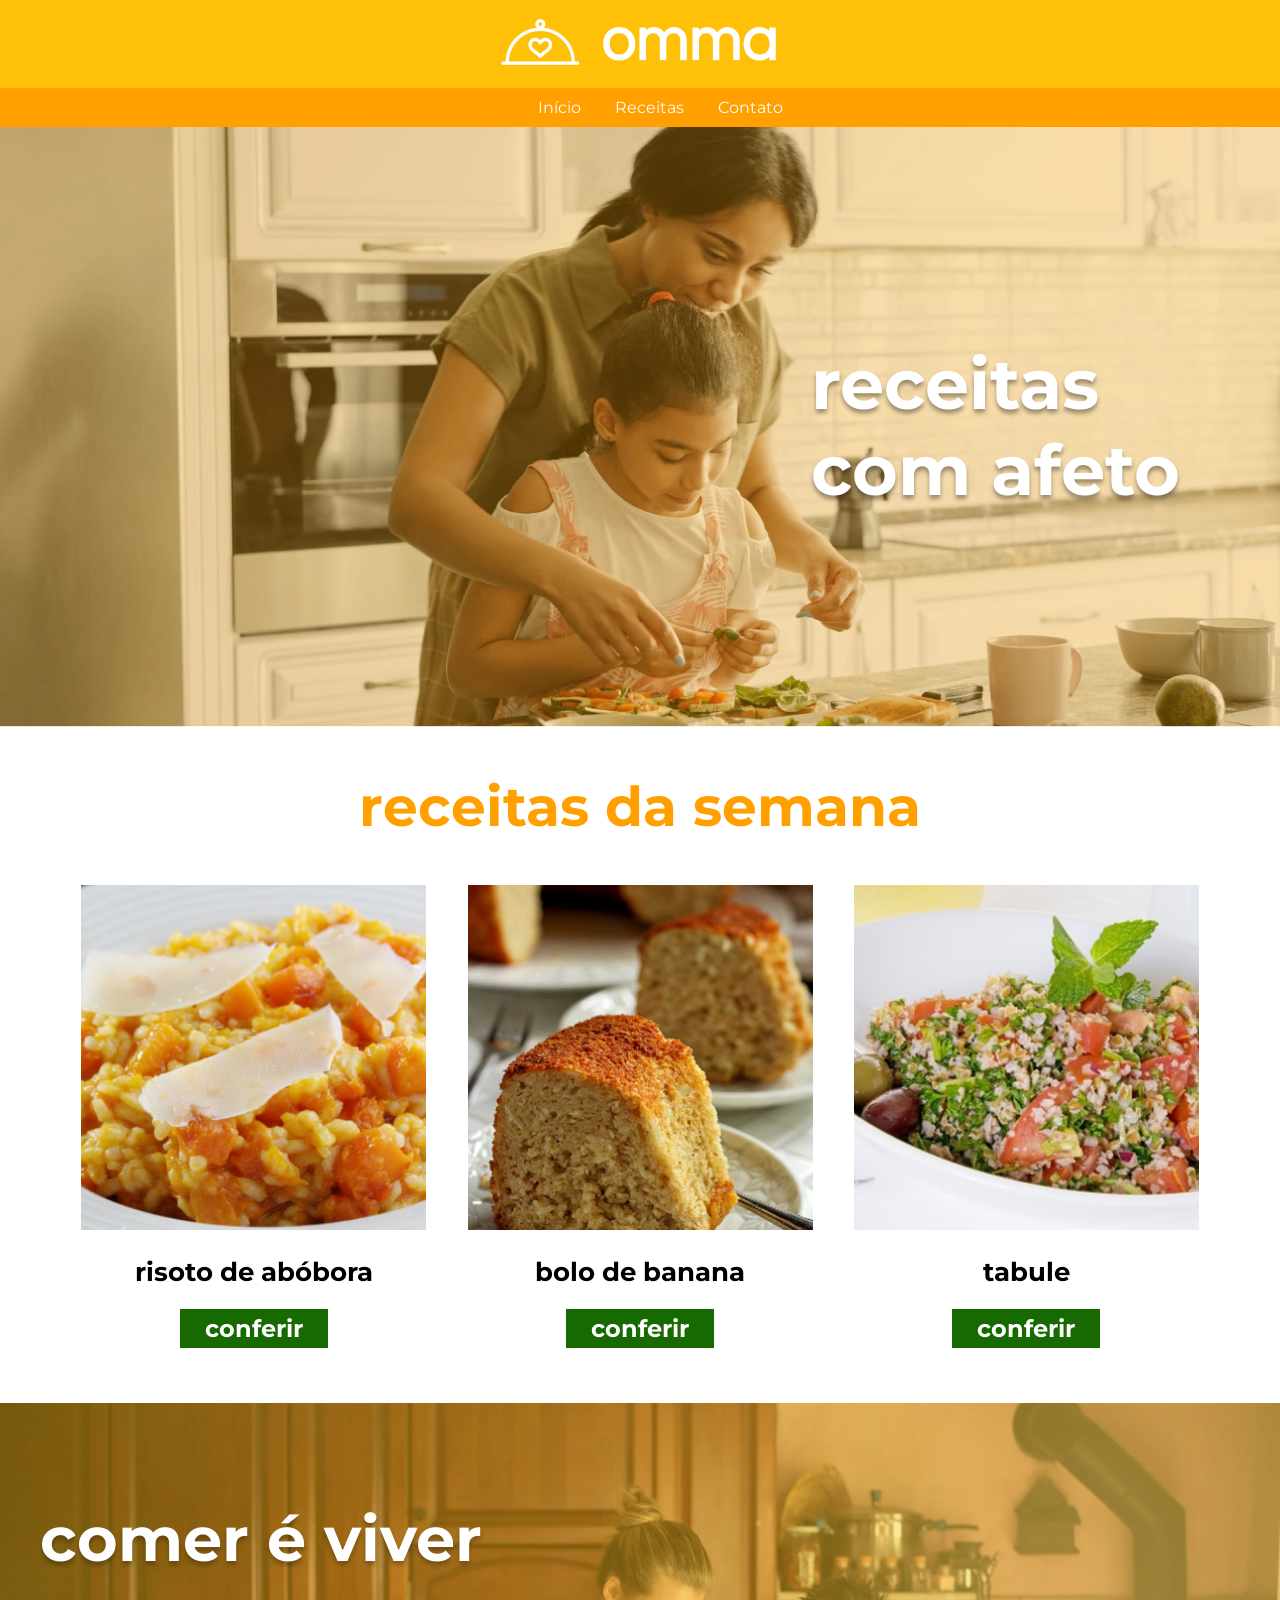
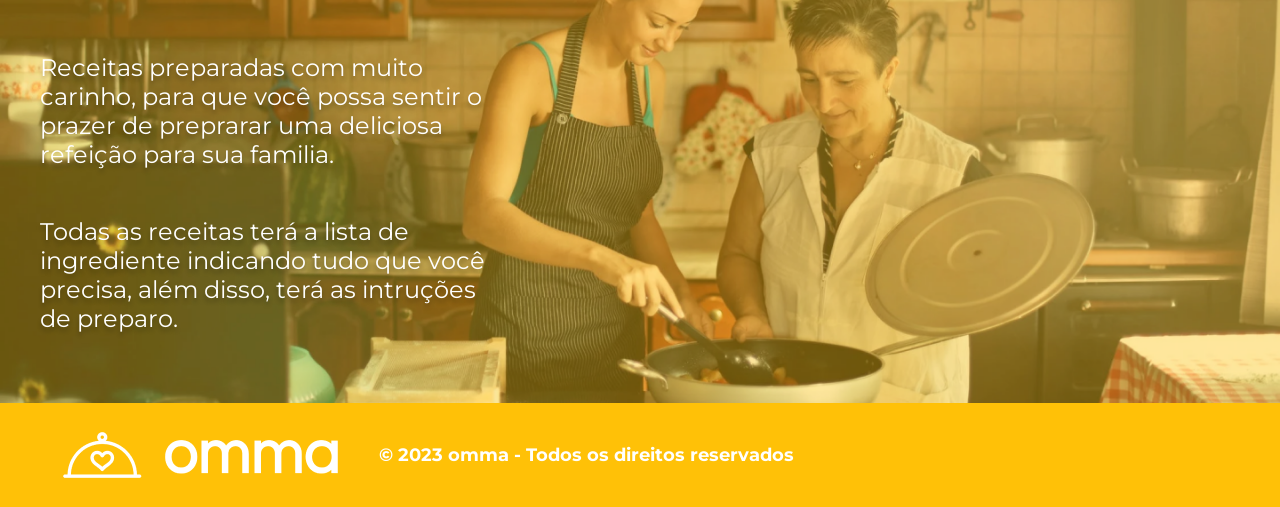
<file: index.html>
<!DOCTYPE html>
<html lang="pt-br">
<head>
    <meta charset="UTF-8">
    <meta http-equiv="X-UA-Compatible" content="IE=edge">
    <meta name="viewport" content="width=device-width, initial-scale=1.0">
    <link rel="stylesheet" href="css/estilo.css">
    <!-- adicionando javascript -->
    <link rel="javascript" href="omma-js/index.js">
    <!-- adicionando javascript -->
    <title>Omma - Receitas com afeto</title>
</head>
<body>
    <header>
        <div class="logo">
            <img src="imagens/logo.png" alt="Logo Omma">
        </div>
        <div class="menu">
            <nav>
                <ul>
                    <li> <a href="index.html">Início</a> </li>
                    <li> <a href="lista-receitas.html">Receitas</a> </li>
                    <li> <a href="contato.html">Contato</a> </li>
                </ul>
            </nav>
        </div>
    </header>
    <main>
        <section class="banner">
            <div class="container">
                <h1>Receitas <br> com afeto</h1>
            </div>
        </section>
        <section class="receitas-principais">
            <div class="container">
                <div class="titulo">
                    <h2>Receitas da Semana</h2>
                </div>
                <div class="lista-receitas">
                    <article>
                        <div class="thumb" style="background-image: url(imagens/risoto.png);"></div>
                        <h3>risoto de abóbora</h3>
                        <a href="receita.html">conferir</a>
                    </article>

                    <article>
                        <div class="thumb" style="background-image: url(imagens/bolo-banana.png);"></div>
                        <h3>bolo de banana</h3>
                        <a href="receita.html">conferir</a>
                    </article>

                    <article>
                        <div class="thumb" style="background-image: url(imagens/tabule.png);"></div>
                        <h3>tabule</h3>
                        <a href="receita.html">conferir</a>
                    </article>
                </div>
            </div>
        </section>
        <section class="banner-secundario">
            <div class="container">
                <h2>comer é viver</h2>
                <p>Receitas preparadas com muito carinho, para que você possa sentir o prazer de preprarar uma deliciosa refeição para sua familia.</p>
                <p>Todas as receitas terá a lista de ingrediente indicando tudo que você precisa, além disso, terá as intruções de preparo. </p>
            </div>
        </section>
    </main>
    <footer>
        <div class="container">
            <img src="imagens/logo.png" alt="Logo Omma">
            <p>© 2023 omma - Todos os direitos reservados</p>
        </div>
    </footer>
</body>
</html>
</file>
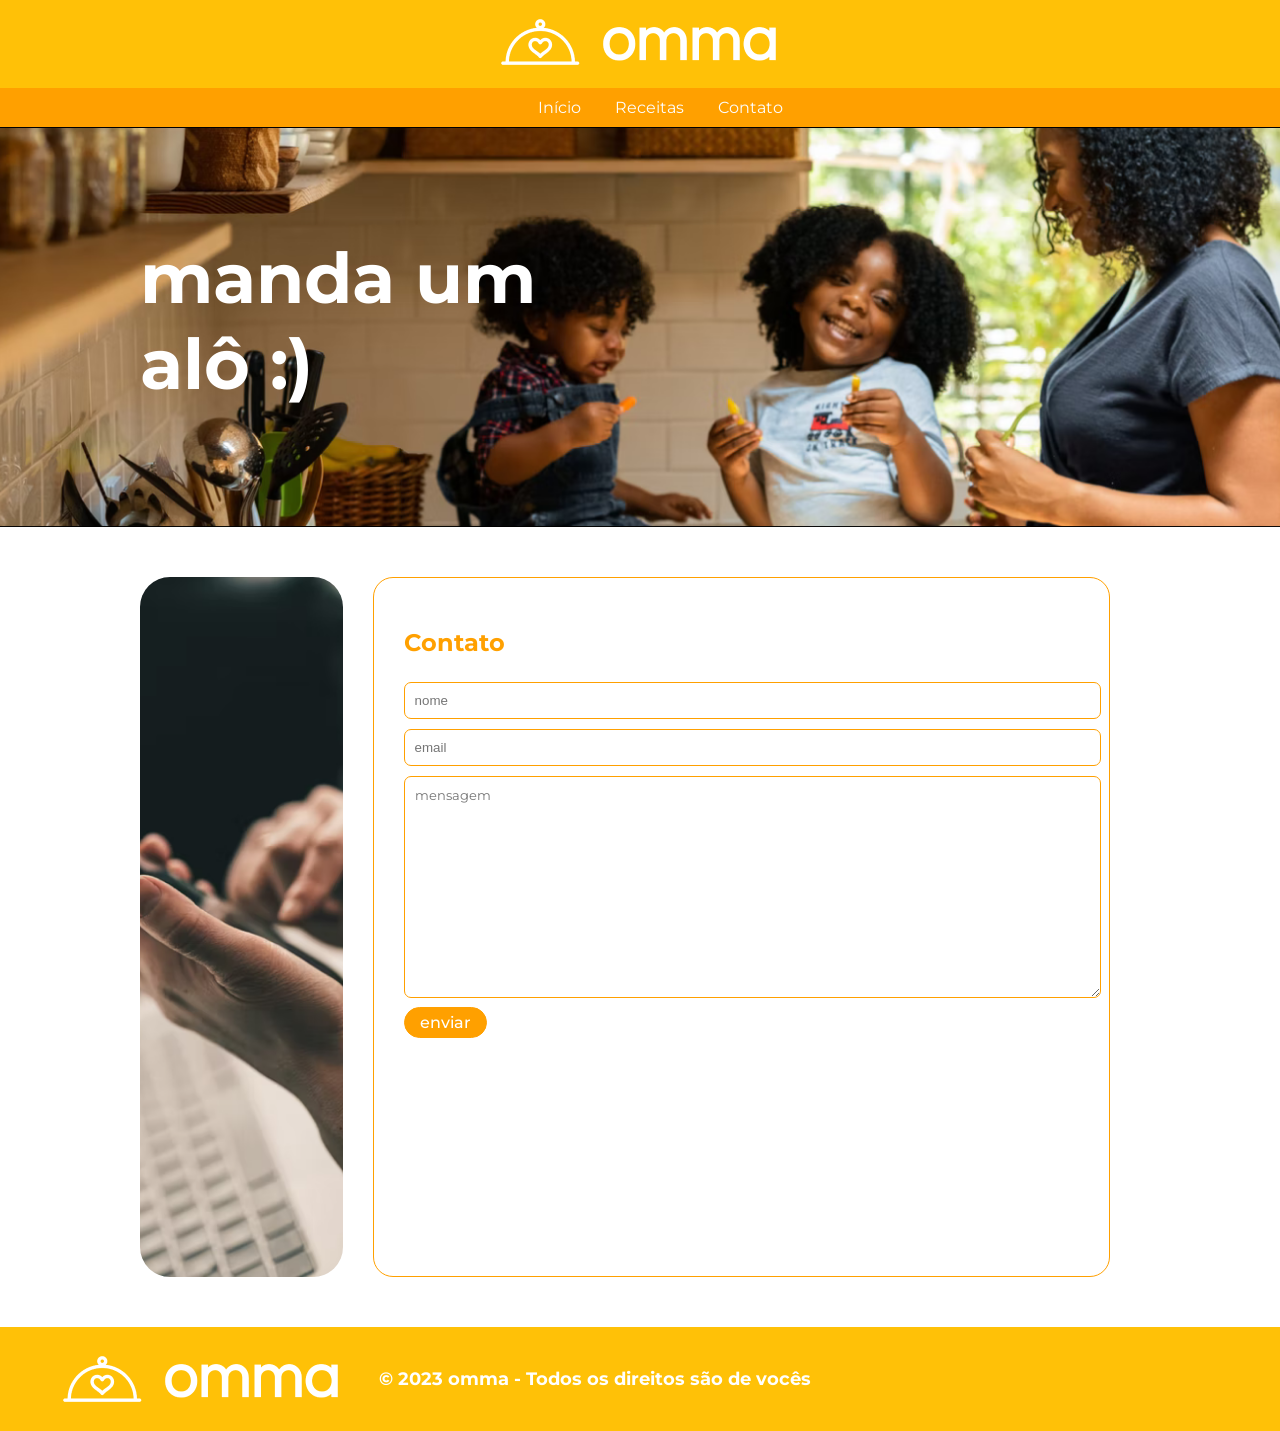
<file: contato.html>
<!DOCTYPE html>
<html lang="pt-br">
<head>
    <meta charset="UTF-8">
    <meta http-equiv="X-UA-Compatible" content="IE=edge">
    <meta name="viewport" content="width=device-width, initial-scale=1.0">
    <link rel="stylesheet" href="css/estilo.css">
    <title>Omma - Receitas com afeto</title>
</head>
<body>
    <header>
        <div class="logo">
            <img src="imagens/logo.png" alt="Logo Omma">
        </div>
        <div class="menu">
            <nav>
                <ul>
                    <li> <a href="index.html">Início</a> </li>
                    <li> <a href="lista-receitas.html">Receitas</a> </li>
                    <li> <a href="contato.html">Contato</a> </li>
                </ul>
            </nav>
        </div>
    </header>
    <main>
        <section class="banner-contato">
            <div class="container">
                <h1>manda um <br> alô :)</h1>
            </div>
        </section>
        <section class="contato">
            <div class="container">
                <div class="banner-vertical"></div>
                <div class="formulario">
                    <h2>Contato</h2>
                    <!-- aqui vem o formulário -->
                    <form>
                        <!-- campo nome -->
                        <input type="text" placeholder="nome">
                        <input type="email" placeholder="email" required>
                        <!-- campo mensagem -->
                        <textarea name="mensagem" id="mensagem" placeholder="mensagem"></textarea>
                        <!-- botão enviar -->
                        <button type="submit">enviar</button>
                    </form>
                </div>
            </div>
        </section>
    </main>
    <footer>
        <div class="container">
            <img src="imagens/logo.png" alt="Logo Omma">
            <p>© 2023 omma - Todos os direitos são de vocês</p>
        </div>
    </footer>
</body>
</html>
</file>
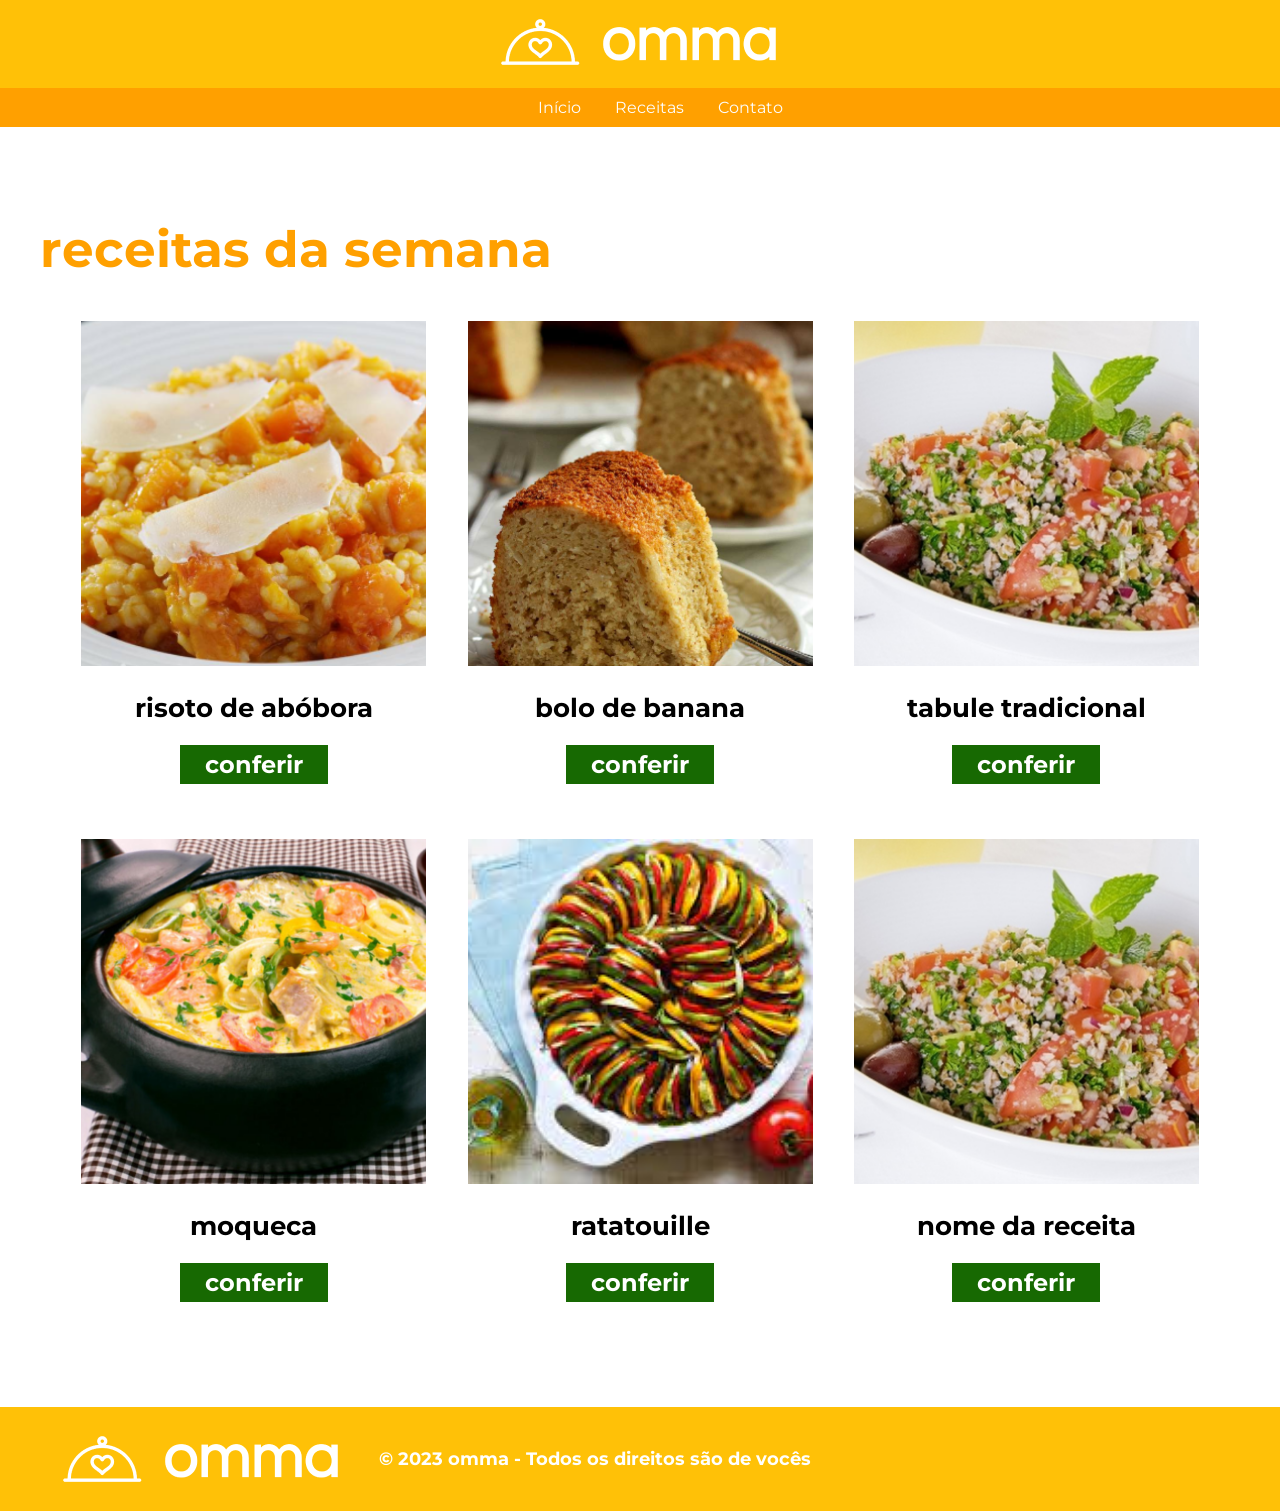
<file: lista-receitas.html>
<!DOCTYPE html>
<html lang="pt-br">
<head>
    <meta charset="UTF-8">
    <meta http-equiv="X-UA-Compatible" content="IE=edge">
    <meta name="viewport" content="width=device-width, initial-scale=1.0">
    <link rel="stylesheet" href="css/estilo.css">
    <title>Omma - Receitas com afeto</title>
</head>
<body>
    <header>
        <div class="logo">
            <img src="imagens/logo.png" alt="Logo Omma">
        </div>
        <div class="menu">
            <nav>
                <ul>
                    <li> <a href="index.html">Início</a> </li>
                    <li> <a href="lista-receitas.html">Receitas</a> </li>
                    <li> <a href="contato.html">Contato</a> </li>
                </ul>
            </nav>
        </div>
    </header>
    <main>
        <section class="todas-receitas">
            <div class="container">
                <div class="titulo">
                    <h2>Receitas da Semana</h2>
                </div>
                <div class="lista-receitas">
                    <article>
                        <div class="thumb" style="background-image: url(imagens/risoto.png);"></div>
                        <h3>risoto de abóbora </h3>
                        <a href="receita.html">conferir</a>
                    </article>

                    <article>
                        <div class="thumb" style="background-image: url(imagens/bolo-banana.png);"></div>
                        <h3>bolo de banana</h3>
                        <a href="receita.html">conferir</a>
                    </article>

                    <article>
                        <div class="thumb" style="background-image: url(imagens/tabule.png);"></div>
                        <h3>tabule tradicional</h3>
                        <a href="receita.html">conferir</a>
                    </article>

                    <article>
                        <div class="thumb" style="background-image: url(imagens/moqueca.png);"></div>
                        <h3>moqueca</h3>
                        <a href="receita.html">conferir</a>
                    </article>

                    <article>
                        <div class="thumb" style="background-image: url(imagens/ratatouille.jfif);"></div>
                        <h3>ratatouille</h3>
                        <a href="receita.html">conferir</a>
                    </article>

                    <article>
                        <div class="thumb" style="background-image: url(imagens/tabule.png);"></div>
                        <h3>nome da receita</h3>
                        <a href="receita.html">conferir</a>
                    </article>

                </div>
            </div>
        </section>
    </main>
    <footer>
        <div class="container">
            <img src="imagens/logo.png" alt="Logo Omma">
            <p>© 2023 omma - Todos os direitos são de vocês</p>
        </div>
    </footer>
</body>
</html>
</file>
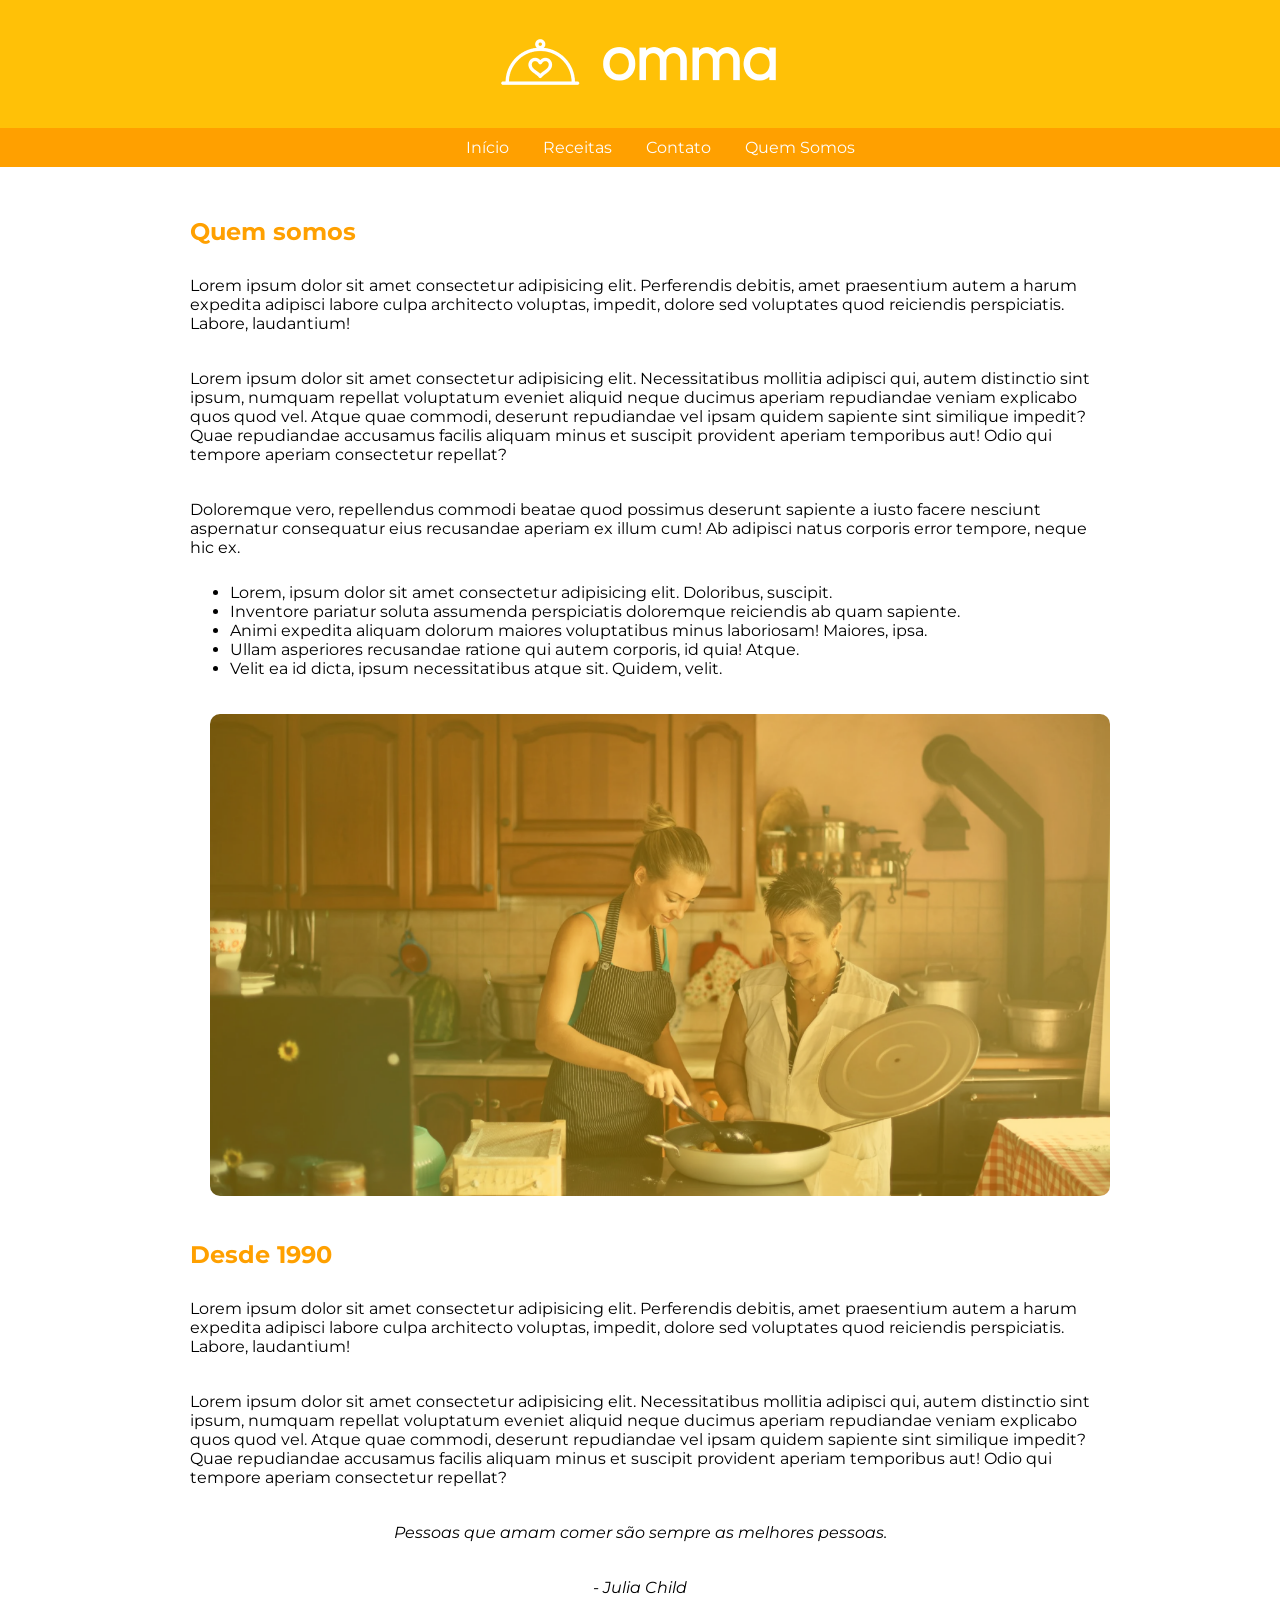
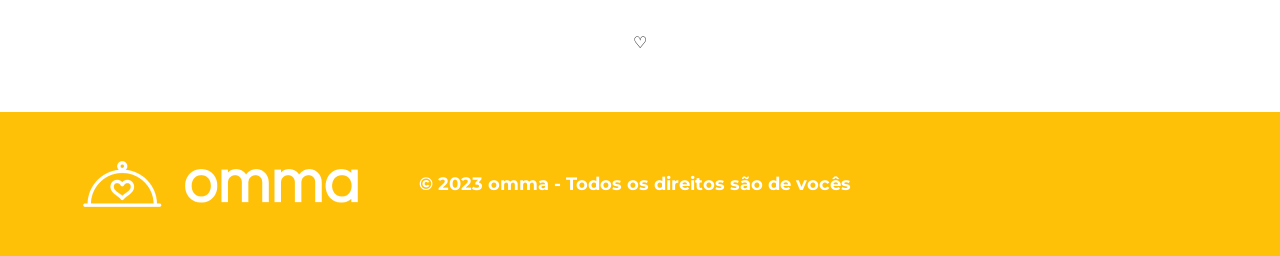
<file: quem-somos.html>
<!DOCTYPE html>
<html lang="pt-br">

<head>
    <meta charset="UTF-8">
    <meta http-equiv="X-UA-Compatible" content="IE=edge">
    <meta name="viewport" content="width=device-width, initial-scale=1.0">
    <link rel="stylesheet" href="css/estilo.css">
    <style>
        .quem-somos .container {
            width: 900px;
            max-width: 100%;
            margin: 50px auto;
        }

        h1,
        h2,
        h3 {
            color: #FFA000;
        }

        p {
            padding: 10px 0;
        }

        img {
            margin: 20px;
            border-radius: 10px;
        }
    </style>
    <title>Omma - Quem Somos</title>
</head>

<body>
    <header>
        <div class="logo">
            <img src="imagens/logo.png" alt="Logo Omma">
        </div>
        <div class="menu">
            <nav>
                <ul>
                    <li> <a href="index.html">Início</a> </li>
                    <li> <a href="lista-receitas.html">Receitas</a> </li>
                    <li> <a href="contato.html">Contato</a> </li>
                </ul>
            </nav>
        </div>
    </header>
    <main>
        <section class="quem-somos">
            <div class="container">
                <h1>Quem somos</h1>

                <p>Lorem ipsum dolor sit amet consectetur adipisicing elit. Perferendis debitis, amet praesentium autem
                    a harum expedita adipisci labore culpa architecto voluptas, impedit, dolore sed voluptates quod
                    reiciendis perspiciatis. Labore, laudantium!</p>
                <p>Lorem ipsum dolor sit amet consectetur adipisicing elit. Necessitatibus mollitia adipisci qui,
                    autem distinctio sint ipsum, numquam repellat voluptatum eveniet aliquid neque ducimus aperiam
                    repudiandae veniam explicabo quos quod vel. Atque quae commodi, deserunt repudiandae
                    vel ipsam quidem sapiente sint similique impedit? Quae repudiandae accusamus facilis aliquam
                    minus et suscipit provident aperiam temporibus aut! Odio qui tempore aperiam consectetur
                    repellat?</p>
                <p>
                    Doloremque vero, repellendus commodi beatae quod possimus deserunt
                    sapiente a iusto facere nesciunt aspernatur consequatur eius recusandae aperiam ex illum cum! Ab
                    adipisci natus corporis error tempore, neque hic ex.</p>

                <ul>
                    <li>Lorem, ipsum dolor sit amet consectetur adipisicing elit. Doloribus, suscipit.</li>
                    <li>Inventore pariatur soluta assumenda perspiciatis doloremque reiciendis ab quam sapiente.</li>
                    <li>Animi expedita aliquam dolorum maiores voluptatibus minus laboriosam! Maiores, ipsa.</li>
                    <li>Ullam asperiores recusandae ratione qui autem corporis, id quia! Atque.</li>
                    <li>Velit ea id dicta, ipsum necessitatibus atque sit. Quidem, velit.</li>
                </ul>

                <img src="imagens/foto-avo.png" width="100%" alt="Foto das criadoras Luisa e Ana">

                <h2>Desde 1990</h2>

                <p>Lorem ipsum dolor sit amet consectetur adipisicing elit. Perferendis debitis, amet praesentium autem
                    a harum expedita adipisci labore culpa architecto voluptas, impedit, dolore sed voluptates quod
                    reiciendis perspiciatis. Labore, laudantium!</p>
                <p>Lorem ipsum dolor sit amet consectetur adipisicing elit. Necessitatibus mollitia adipisci qui,
                    autem distinctio sint ipsum, numquam repellat voluptatum eveniet aliquid neque ducimus aperiam
                    repudiandae veniam explicabo quos quod vel. Atque quae commodi, deserunt repudiandae
                    vel ipsam quidem sapiente sint similique impedit? Quae repudiandae accusamus facilis aliquam
                    minus et suscipit provident aperiam temporibus aut! Odio qui tempore aperiam consectetur
                    repellat?</p>

                <div style="text-align: center;">
                    <cite>
                        <p>Pessoas que amam comer são sempre as melhores pessoas.</p>
                        <p>- Julia Child </p>
                    </cite>

                    <p>♡</p>
                </div>
            </div>
        </section>
    </main>
    <footer>
        <div class="container">
            <img src="imagens/logo.png" alt="Logo Omma">
            <p>© 2023 omma - Todos os direitos são de vocês</p>
        </div>
    </footer>
    <script src="exemplos.js"></script>
</body>

</html>
</file>
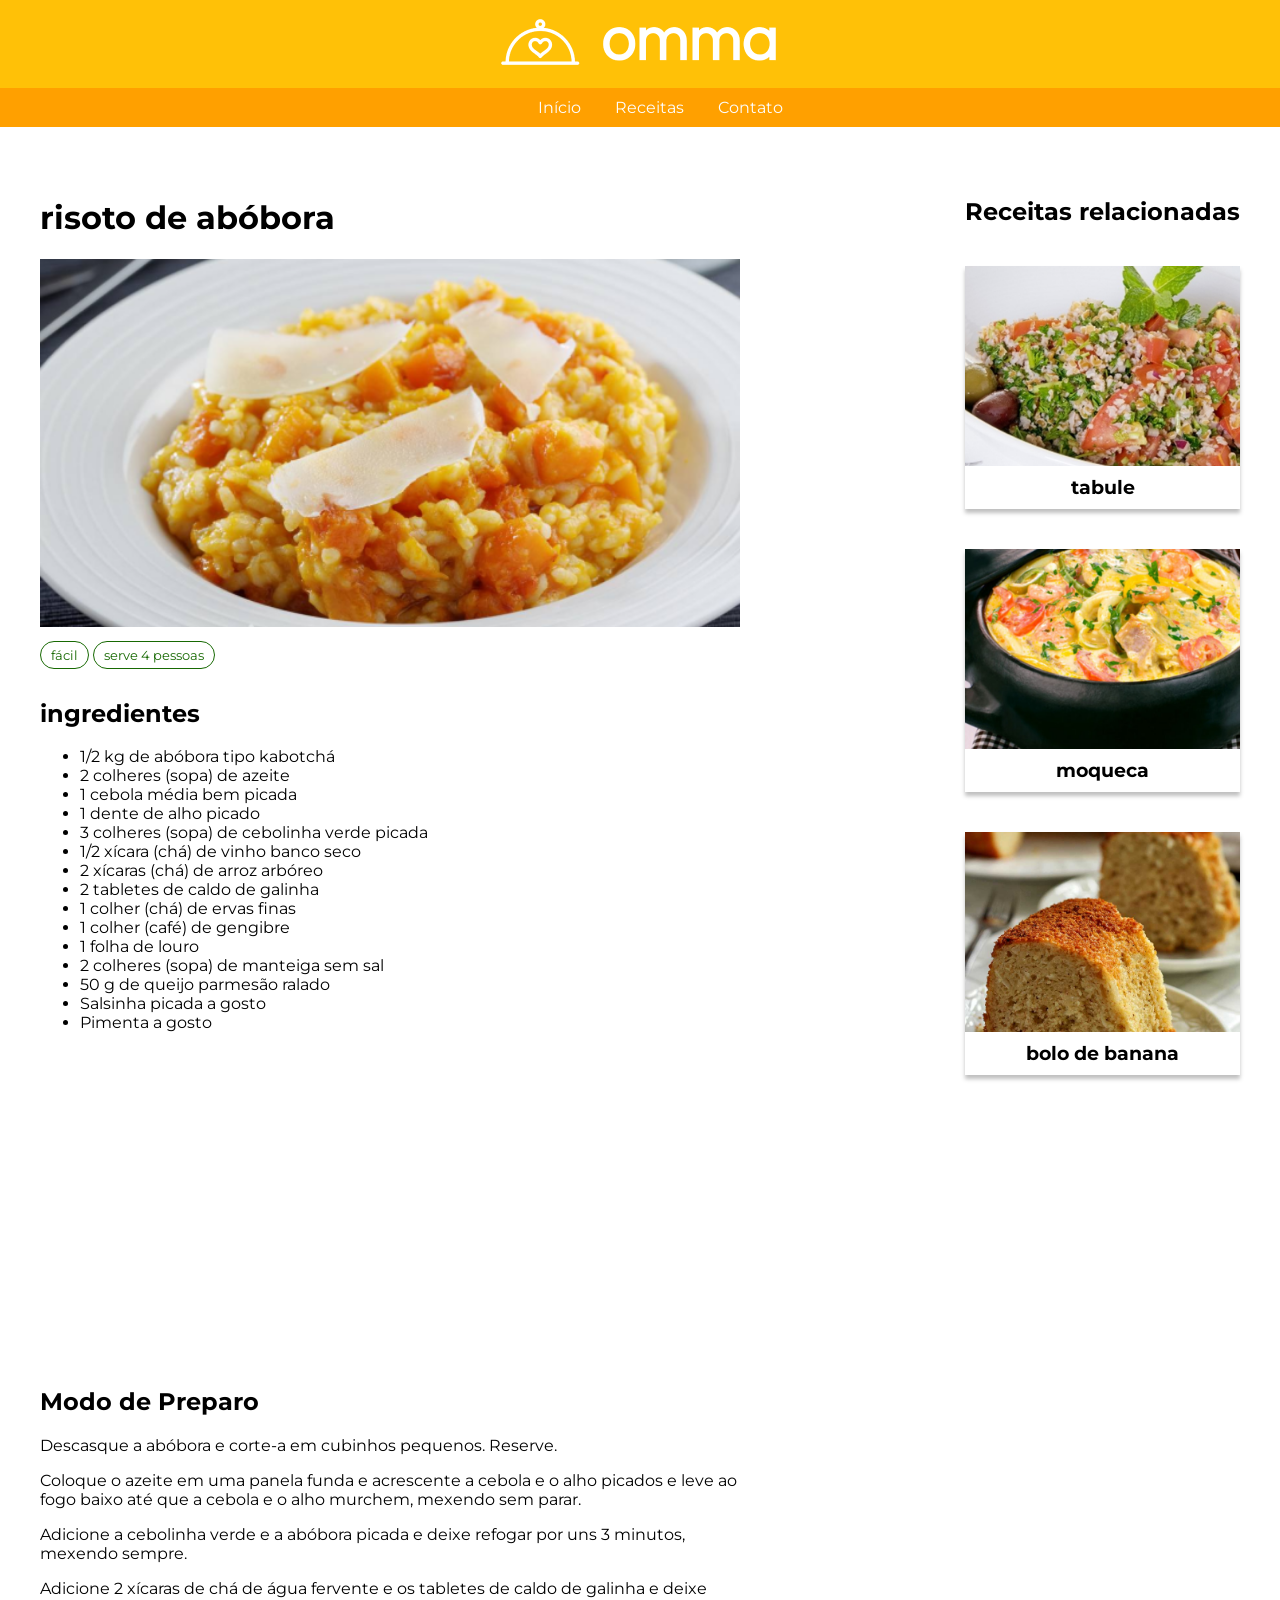
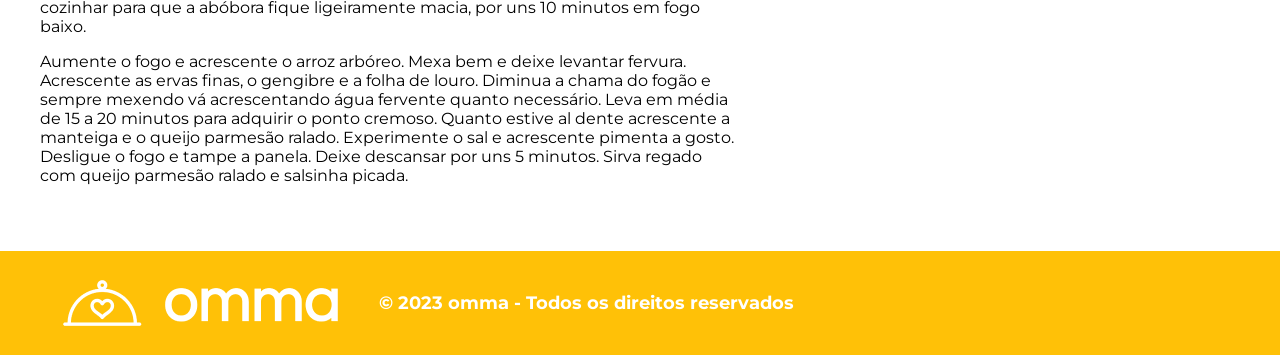
<file: receita.html>
<!DOCTYPE html>
<html lang="pt-br">
<head>
    <meta charset="UTF-8">
    <meta http-equiv="X-UA-Compatible" content="IE=edge">
    <meta name="viewport" content="width=device-width, initial-scale=1.0">
    <link rel="stylesheet" href="css/estilo.css">
    <title>Omma - Receitas com afeto</title>
</head>
<body>
    <header>
        <div class="logo">
            <img src="imagens/logo.png" alt="Logo Omma">
        </div>
        <div class="menu">
            <nav>
                <ul>
                    <li> <a href="index.html">Início</a> </li>
                    <li> <a href="lista-receitas.html">Receitas</a> </li>
                    <li> <a href="contato.html">Contato</a> </li>
                </ul>
            </nav>
        </div>
    </header>
    <div class="container-receita-interna">
    <main>
        <!-- todo o conteudo principal da receita -->
        <h1>risoto de abóbora</h1>
        <img src="imagens/risoto.png">
        <small class="tag">fácil</small>
        <small class="tag">serve 4 pessoas</small>
        <h2>ingredientes</h2>
        <ul>
            <li>1/2 kg de abóbora tipo kabotchá</li>
            <li>2 colheres (sopa) de azeite</li>
            <li>1 cebola média bem picada</li>
            <li>1 dente de alho picado</li>
            <li>3 colheres (sopa) de cebolinha verde picada</li>
            <li>1/2 xícara (chá) de vinho banco seco</li>
            <li>2 xícaras (chá) de arroz arbóreo</li>
            <li>2 tabletes de caldo de galinha</li>
            <li>1 colher (chá) de ervas finas</li>
            <li>1 colher (café) de gengibre</li>
            <li>1 folha de louro</li>
            <li>2 colheres (sopa) de manteiga sem sal</li>
            <li>50 g de queijo parmesão ralado</li>
            <li>Salsinha picada a gosto</li>
            <li>Pimenta a gosto</li>
        </ul>
        <!-- vídeo -->
        <iframe width="560" height="315" src="https://www.youtube.com/embed/Mxc3RQE4yAg" title="YouTube video player" frameborder="0" allow="accelerometer; autoplay; clipboard-write; encrypted-media; gyroscope; picture-in-picture; web-share" allowfullscreen></iframe>
        
        <h2>Modo de Preparo</h2>

            <p>Descasque a abóbora e corte-a em cubinhos pequenos. Reserve. </p>
            <p>Coloque o azeite em uma panela funda e acrescente a cebola e o alho picados e leve ao fogo baixo até que
                a
                cebola e o alho murchem, mexendo sem parar.</p>
            <p>Adicione a cebolinha verde e a abóbora picada e deixe refogar por uns 3 minutos, mexendo sempre.</p>
            <p> Adicione 2 xícaras de chá de água fervente e os tabletes de caldo de galinha e deixe cozinhar para que a
                abóbora fique ligeiramente macia, por uns 10 minutos em fogo baixo. </p>

            <p>Aumente o fogo e acrescente o arroz arbóreo. Mexa bem e deixe levantar fervura. Acrescente as ervas
                finas, o
                gengibre e a folha de louro. Diminua a chama do fogão e sempre mexendo vá acrescentando água fervente
                quanto
                necessário. Leva em média de 15 a 20 minutos para adquirir o ponto cremoso. Quanto estive al dente
                acrescente a manteiga e o queijo parmesão ralado. Experimente o sal e acrescente pimenta a gosto.
                Desligue o
                fogo e tampe a panela. Deixe descansar por uns 5 minutos. Sirva regado com queijo parmesão ralado e
                salsinha
                picada.</p>
    </main>
            <aside>
              <!-- receitas relacionadas -->
              <h2>Receitas relacionadas</h2>

              <article class="receita-relacionada">
                  <a href="#">
                      <div class="thumb" style="background-image: url(imagens/tabule.png);"></div>
                  </a>
                  <h3>Tabule</h3>
              </article>
  
              <article class="receita-relacionada">
                  <a href="#">
                      <div class="thumb" style="background-image: url(imagens/moqueca.png);"></div>
                  </a>
                  <h3>Moqueca</h3>
              </article>
  
              <article class="receita-relacionada">
                  <a href="#">
                      <div class="thumb" style="background-image: url(imagens/bolo-banana.png);"></div>
                  </a>
                  <h3>Bolo de banana</h3>
              </article>
          </aside>
      </div>
    <footer>
        <div class="container">
            <img src="imagens/logo.png" alt="Logo Omma">
            <p>© 2023 omma - Todos os direitos reservados</p>
        </div>
    </footer>
</body>
</html>
</file>
<file: css/estilo.css>
@import url('https://fonts.googleapis.com/css2?family=Montserrat:wght@300;400;500;600;700&display=swap');

body{
    margin: 0;
    padding: 0;
    font-family: 'Montserrat', sans-serif;
}

header .logo{    
    background-color: #FFC107;
    text-align: center;
    /* espaço para ativar as classes é importante */
}

header .menu{
    background-color: #FFA000;
    display: flex;
    justify-content: center;
}

header .menu ul{
    margin: 0;
   list-style:none;

}

header .menu ul li{
    display: inline-block;
    padding: 10px 15px;
}

header .menu ul li a{
    text-decoration: none;     /* tirar o sublinhado */
    color: #fdfdfd;
}

main section.banner{
    height: 600px;
    background-image: url(../imagens/banner-home.png); /* imagem ilustrativa fica no CSS; faz parte do conteúdo fica no HTML */
    background-repeat: no-repeat;
    background-size: cover;
}

main section.banner .container{
    display: flex;
    justify-content: flex-end;
    align-items: center;
    height: 600px;
    max-width: 100%;
}

main section.banner h1{
    font-size: 70px;
    text-transform: lowercase;
    color: white;
    text-shadow: 0px 4px 4px rgba(0,0,0,.36);
    padding: 100px;
}

/* código editado ao vivo dia 23/05/2022 */
main section.receitas-principais .container {
    min-height: 600px;
    max-width: 100%;
    width: 1200px; 
    margin: 0 auto; /* espaçamento para centralizar o container */
}

main section.receitas-principais h2{
    color:#FFA000;
    text-align: center;
    font-weight: bold;
    font-size: 55px;
    text-transform: lowercase;
}

    /* aqui começa meu arquiinimigo flexbox */
.lista-receitas{
    display: flex; 
    justify-content: space-evenly;    /* espaço igual entre os elementos e as laterais */
    align-items: flex-start;     /*elementos alinhados ao topo */
    flex-wrap: wrap;    /*quebra de linha*/
   
}

.lista-receitas article{
    /* border: 1px solid orange; */
    width: 345px; ;
    text-align: center;
    margin-bottom: 60px;
    
}

.lista-receitas .thumb{
    width: 100%;
    height: 345px;
    background-color: orange;
    background-size: cover; /*imagem ocupa todo o espaço*/
    background-repeat: repeat; /*imagem não se repete*/
    background-position: center;
    
}

.lista-receitas article h3{
    font-size: 26px;
}

.lista-receitas article a{
    background-color: #176902;
    color: #FFF;
    font-size: 24px;
    font-weight: bold;
    padding: 5px 25px;
    text-decoration: none;

}

/* atualização dia 29/05/2023: adicionando os útimos detalhes da página inicial */

section.banner-secundario{
    background-image:url(../imagens/foto-avo.png);
    background-size:cover;
    background-position:center ;

}

section.banner-secundario .container{
    min-height: 600px;
    max-width: 100%;
    width: 1200px;
    margin: 0 auto;
    display: flex;
    flex-direction: column;
    justify-content:center;
    /* align-items: center; */
    
}

section.banner-secundario .container h2{
    font-size: 62px;
    color: #fff;
    text-shadow: 0px 4px 4px rgba(0,0,0,0.25);
    max-width: 100%;
}

section.banner-secundario .container p{
    color: #FFF;
    font-size: 24px;
    text-shadow: 0px 4px 4px rgba(0,0,0,0.25);
    width: 450px;
    max-width: 100%;
}

footer{
    background-color: #FFC107;
    color: #FFF;
    font-weight: 700;
    font-size: 18px
}

footer .container{
    width: 1200px;
    margin: 0 auto;
    display: flex;
    justify-content: flex-start;
    align-items: center;
    padding: 10px 0;
    max-width: 100%;
}

footer p{
    padding: 0 15px;
}

/* Página 2: Todas as Receitas */

main section.todas-receitas .container {
    min-height: 600px; /* altura minima */
    width: 1200px;
    margin: 0 auto;
    padding: 50px 0;
    max-width: 100%; /*altura máxima para se adaptar a diferentes telas*/
}

main section.todas-receitas h2 {
    color: #FFA000;
    font-weight: bold;
    font-size: 50px;
    text-transform: lowercase;
    
}

.container-receita-interna {
    width: 1200px;
    margin: 50px auto;
    display: flex;
    justify-content: space-between;
    align-items: flex-start;
    max-width: 100%;
}

.container-receita-interna main {
    width: 700px;
    max-width: 100%;
}

.container-receita-interna main img {
    width: 100%;
    max-width: 100%;
}

small.tag {
    display: inline-block;
    border: 1px solid #176902;
    border-radius: 47px;
    /* bordas arredondadas */
    color: #176902;
    padding: 5px 10px;
    margin: 10px 0;
}

aside article.receita-relacionada {
    background-color: #fff;
    box-shadow: 0px 4px 4px rgba(0, 0, 0, 0.25);
    margin: 40px 0;
}

aside article.receita-relacionada .thumb {
    width: 100%;
    height: 200px;
    background-size: cover;
    background-position: center;
}

aside article.receita-relacionada h3 {
    padding: 10px;
    margin: 0;
    text-transform: lowercase;
    text-align: center;
}



/* Página Contato */
.banner-contato {
    width: 100%;
    height: 400px;
    background-image: url(../imagens/banner-familia.png);
    background-size: cover;
    background-position: center;
}
.banner-contato .container,
section.contato .container {
    width: 1000px;
    margin: 0 auto;
    padding: 50px 0;
    display: flex;
    max-width: 100%;
}
.banner-contato .container h1 {
    color: #fff;
    font-size: 70px;
    max-width: 100%;
}
.banner-vertical {
    width: 30%;
    height: 700px;
    background-image: url(../imagens/contato.png);
    background-size: cover;
    background-position: center;
    border-radius: 30px;
}
.formulario {
    border: 1px solid #FFA000;
    border-radius: 20px;
    margin: 0 30px;
    padding: 30px;
    width: 100%;
}
.formulario h2 {
    color: #FFA000;
}

.formulario form input {
    width: 100%;
    border: 1px solid #FFA000;
    border-radius: 7px;
    padding: 10px;
    margin: 5px 0;
}

.formulario form textarea {
    width: 100%;
    border: 1px solid #FFA000;
    border-radius: 7px;
    padding: 10px;
    margin: 5px 0;
    height: 200px;
    font-family: 'Montserrat', sans-serif;
}

.formulario form button {
    font-size: 16px;
    background-color: #FFA000;
    color: #fff;
    font-family: 'Montserrat', sans-serif;
    font-weight: 500;
    border: 1px solid #FFA000;
    padding: 5px 15px;
    border-radius: 30px;
    transition: 0.5s;
}

.formulario form button:hover {
    background-color: green;
    border-color: green;
    cursor: pointer;
}
           /* ajuste de responsividade */
@media (max-width:1100px){
    .container,
    .container-receita-interna {
        width: 900px !important; /*essa regra se torna mais importante que as outras*/
        max-width: 100% !important;
    }   

    main section.banner .container{
        justify-content: flex-start;
    }
    .lista-receitas article {
        width: 250px;

    }
    .container-receita-interna main{
        width: 500px;
    }
    .container-receita-interna main iframe{
        width: 100%;
    }
    .lista-receitas{
        flex-direction: column;
        align-content: center;
    }
}
@media (max-width:900px){
    .container,
    .container-receita-interna{
        width: 800px !important;
        padding: 0 20px;
    }
    .lista-receitas{
        flex-direction: column;
        align-content: center;
    }
    .lista-receitas article{
        padding: 10px;
    }
}

@media (max-width:400px){
    body{
        margin: 0;
        padding: 0;
    }
    footer{
        font-size: 10px;
        max-height: 100%; /*ultima atualização dia 30/05/2023:para telas pequenas*/
    }
    main section.banner .container{
        flex-direction: row-reverse;
    }
    main section.banner h1{
        font-size: 50px;
        padding: 60px;
    }
    section.banner-secundario .container{
        display: none;
    }
    .banner-vertical{
        display: none;
    }
    .formulario{width: 100%;}

    main section.receitas-principais h2{
     font-size: 40px;
    }
 /* atualização dia 02/06/2013: correção alinhamento do rodapé em telas pequenas */
    footer .container{
        justify-content: space-evenly; 
        text-align:justify;
    }
    main section.todas-receitas h2{
       display: flex;
       align-items: center;
       text-align: center;
    }

   
}
</file>
